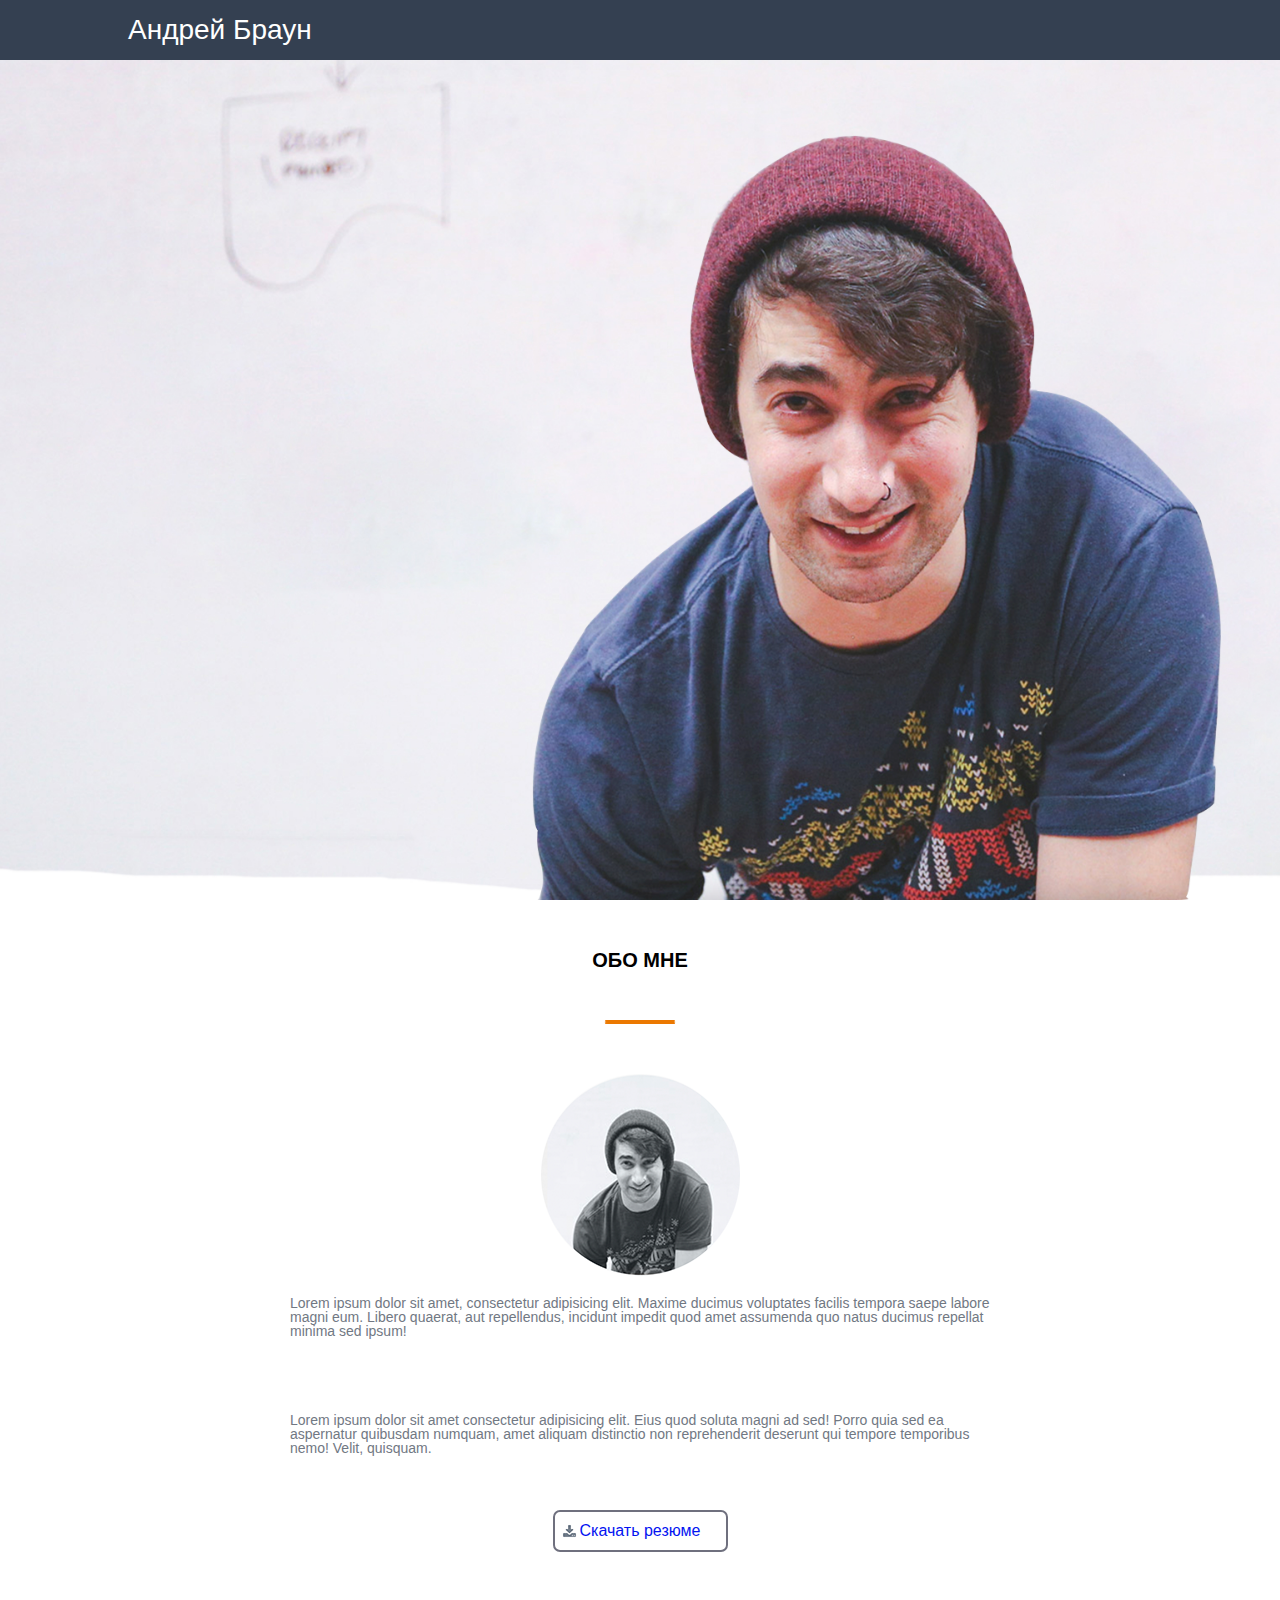
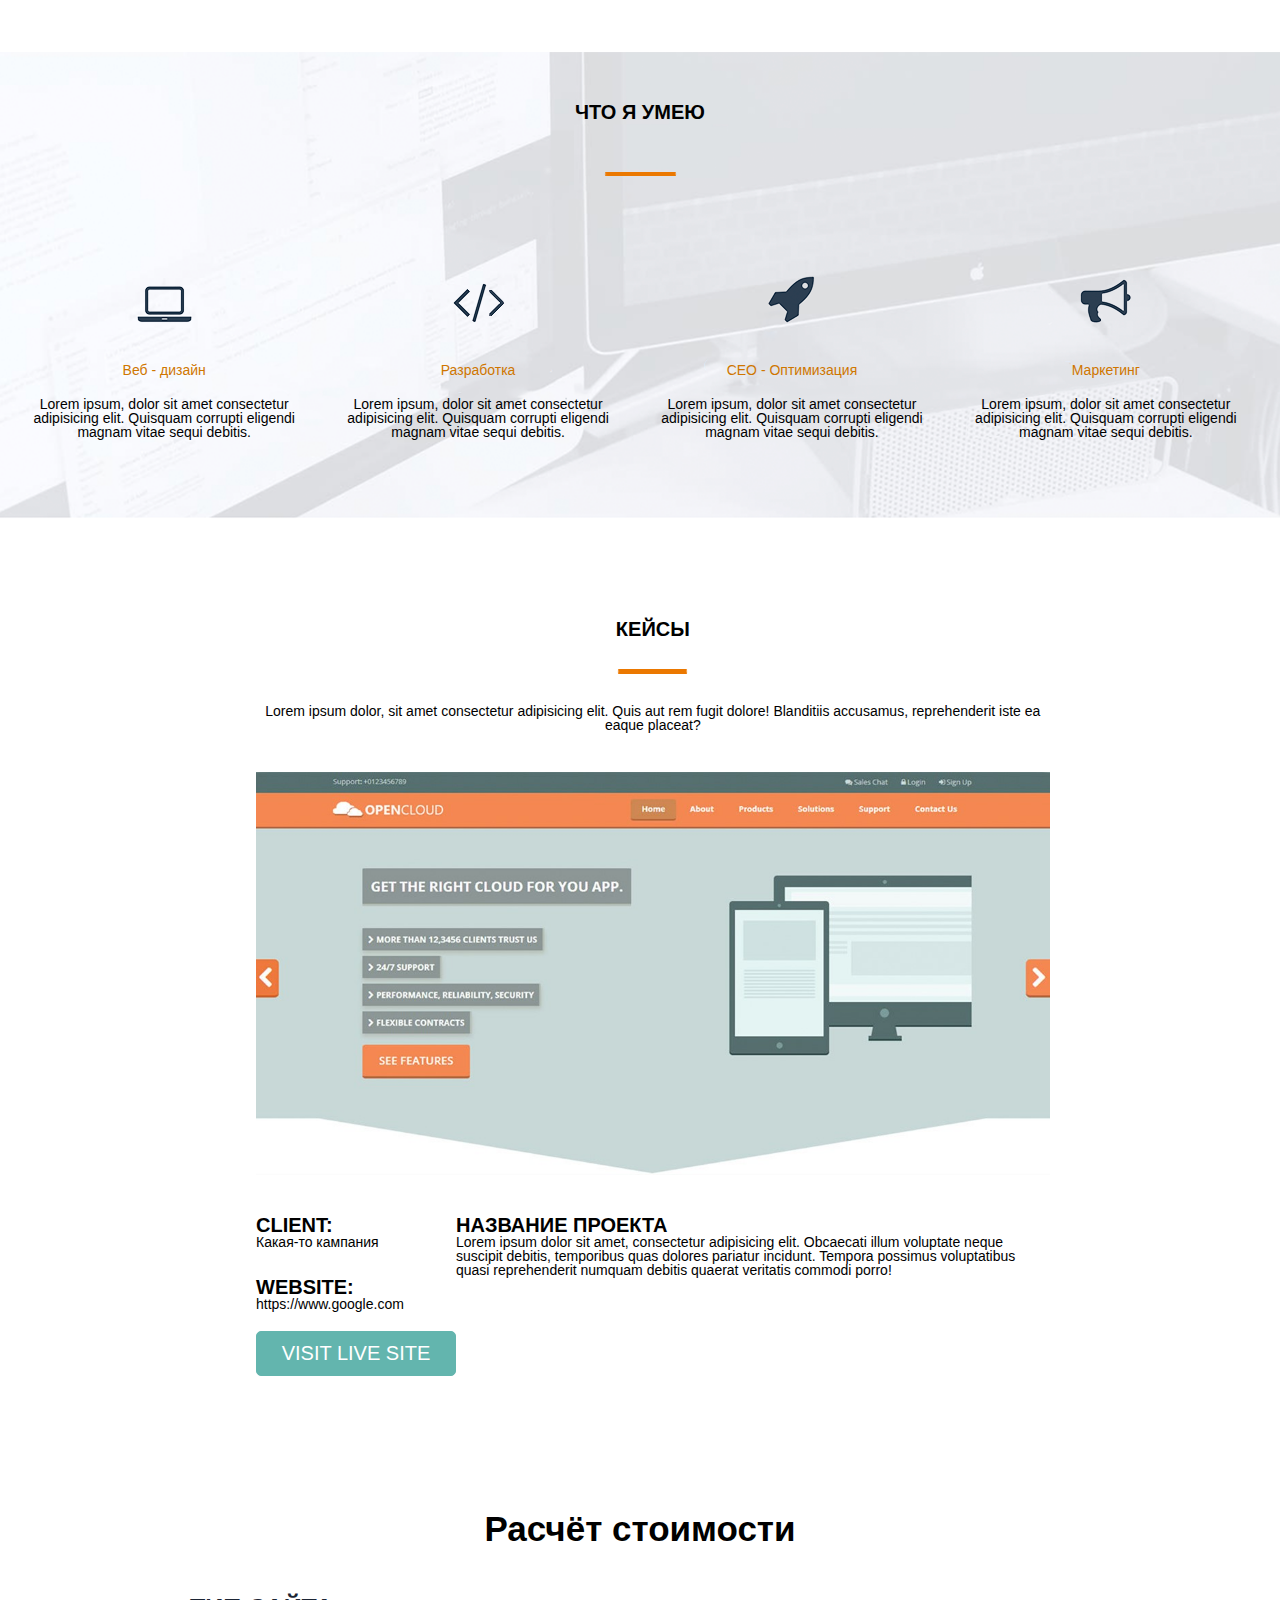
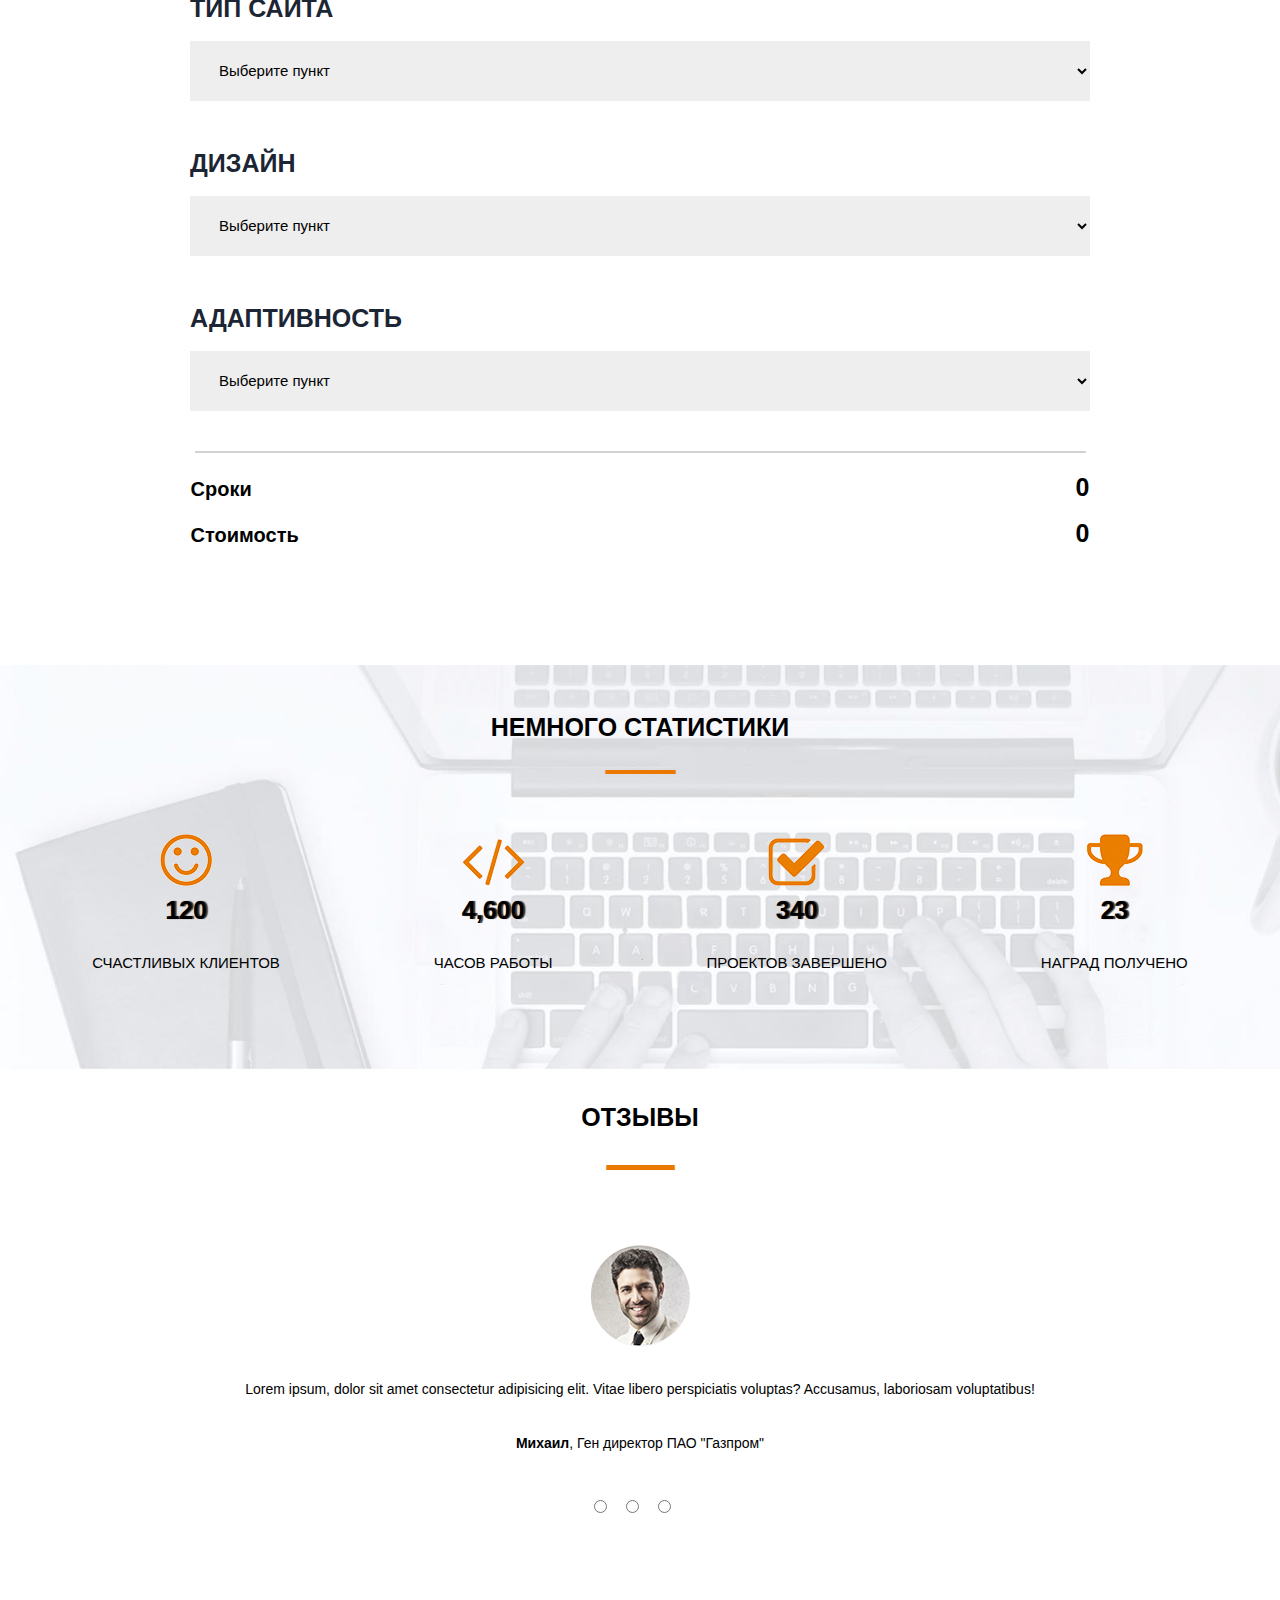
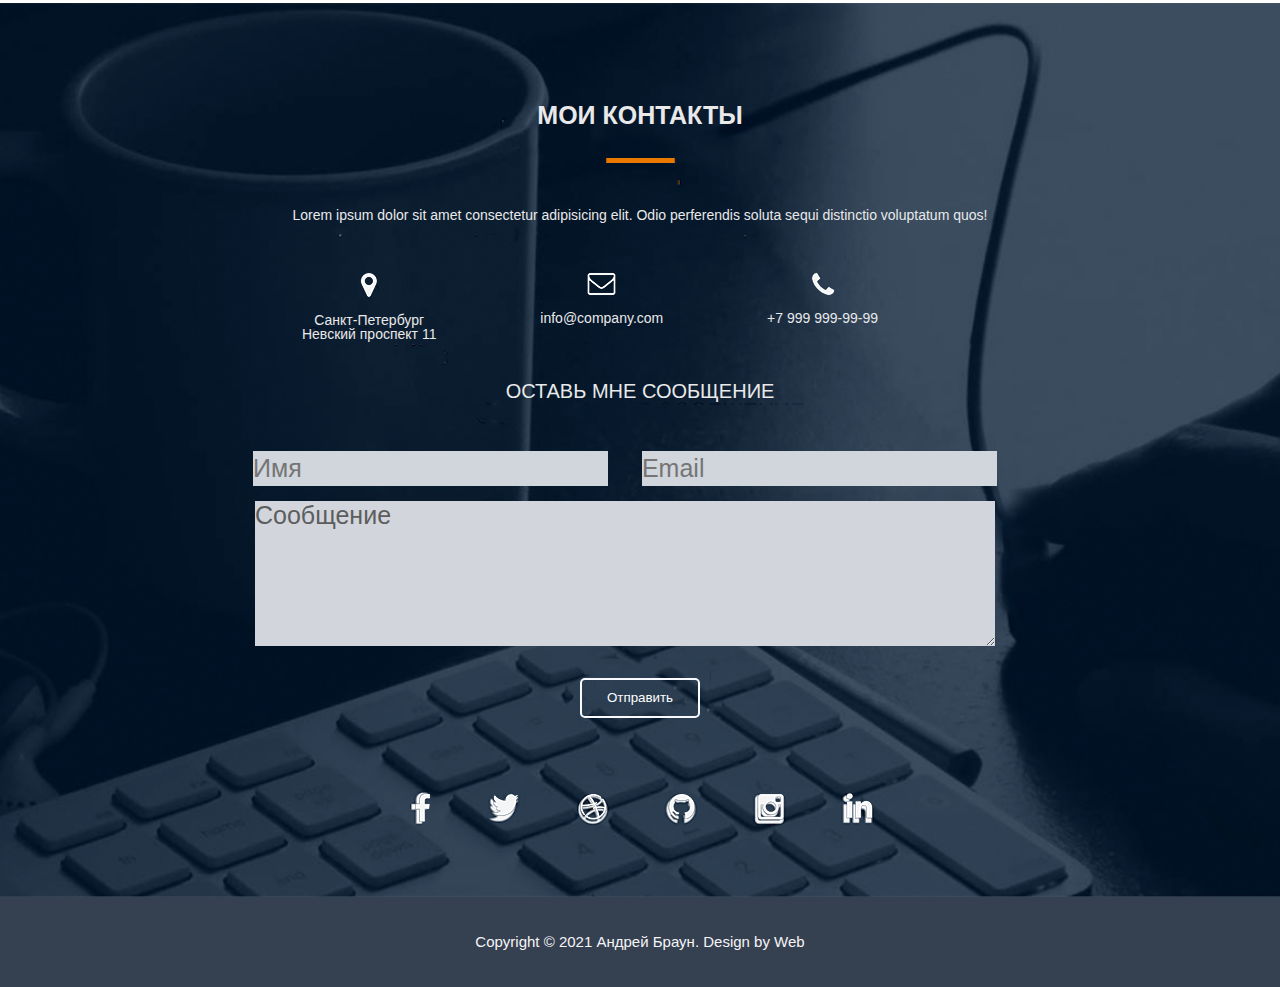
<file: src/index.html>
<!DOCTYPE html>
<html lang="en">

<head>
    <meta charset="UTF-8">
    <meta name="description" content="Первый сайт">
    <meta name="author" content="Данила">
    <meta name="robots" content="all">
    <meta name="viewport" content="width=1920, initial-scale=1">
    <meta name="viewport" content="height=1080, initial-scale=1">

    <meta property="og:title" content="Первый сайт">

    <link rel="stylesheet" href="css/reset.css">
    <link rel="stylesheet" href="css/style.css">
    <title>Данила Кулешов - веб разработчик</title>
    <link rel="icon" href="https://www.google.com/s2/favicons?domain=https://timeweb.com" type="image/x-icon">

</head>
<div class="preloader">
    <div class="loader"></div>
</div>
<body>
    


    <header>
        <nav>
            <div class="logo">Андрей Браун</div>

            <div class="menu">
                <ul>
                    <li><a href="#">Обо мне</a></li>
                    <li><a href="#">Услуги</a></li>
                    <li><a href="#">Кейс</a></li>
                    <li><a href="#">Прайс</a></li>
                    <li><a href="#">Отзывы</a></li>
                    <li><a href="#">Контакты</a></li>
                </ul>
            </div>
        </nav>
    </header>

    <main>
        <section class="main">
            <div class="title_container">
                <h1>привет <p> я андрей браун</h1>
                <h4>Фулл стак Веб - разработчик и Android - разработчик</h4>
                <input type="button" value="Обо мне">
                <input type="button" value="Мои работы">
            </div>
        </section>



        <div class="info">
            <div class="info_me_container">
                <h2>Обо мне</h2>
                <img class="info_me_image_line" src="../src/img/OboMneCherta.png" alt="Картинка не загрузилась">
                <p></p>
                <img class="info_me_image_photo" src="img/InfoForMe.png" alt="Картинка не загрузилась">
                <ul>
                    <li>Lorem ipsum dolor sit amet, consectetur adipisicing elit. Maxime ducimus voluptates facilis
                        tempora
                        saepe labore magni eum. Libero quaerat, aut repellendus, incidunt impedit quod amet assumenda
                        quo
                        natus ducimus repellat minima sed ipsum!</li>
                    <p>
                        <li>Lorem ipsum dolor sit amet consectetur adipisicing elit. Eius quod soluta magni ad sed!
                            Porro
                            quia
                            sed ea aspernatur quibusdam numquam, amet aliquam distinctio non reprehenderit deserunt qui
                            tempore
                            temporibus nemo! Velit, quisquam.</li>
                </ul>
                <input type="button" value="Скачать резюме">
            </div>
        </div>

        <div class="WhatICanDo">
            <div class="can_do_container">
                <h2>Что я умею</h2>
                <img class="image_line" src="img/WhatICanDoCherta.png" alt="Картинка не загрузилась">
                <ul>
                    <li>
                        <img src="img/Notebook.png" alt="Картинка не загрузилась">
                        <p> Веб - дизайн </p> Lorem ipsum, dolor sit amet consectetur adipisicing
                        elit. Quisquam corrupti eligendi magnam vitae sequi debitis.
                    </li>
                    <li>
                        <img src="img/Znak.png" alt="Картинка не загрузилась">
                        <p> Разработка </p> Lorem ipsum, dolor sit amet consectetur adipisicing
                        elit. Quisquam corrupti eligendi magnam vitae sequi debitis.
                    </li>
                    <li>
                        <img src="img/Rocket.png" alt="Картинка не загрузилась">
                        <p> CEO - Оптимизация </p> Lorem ipsum, dolor sit amet consectetur
                        adipisicing elit. Quisquam corrupti eligendi magnam vitae sequi debitis.
                    </li>
                    <li>
                        <img src="img/Gromophon.png" alt="Картинка не загрузилась">
                        <p> Маркетинг </p> Lorem ipsum, dolor sit amet consectetur adipisicing elit.
                        Quisquam corrupti eligendi magnam vitae sequi debitis.
                    </li>
                </ul>
            </div>
        </div>

        <div class="keys">
            <div class="keys_container">
                <h2 class="keys_h2_container">Кейсы</h2>
                <img class="keys_line" src="img/KeysLine.png" alt="Картинка не загрузилась">
                <h4>Lorem ipsum dolor, sit amet consectetur adipisicing elit. Quis aut rem fugit dolore! Blanditiis
                    accusamus, reprehenderit iste ea eaque placeat?</h4>
                <img class="keys_image" src="img/KeysImage.jpg" alt="Картинка">

                <div class="client">
                    <h2>Client:</h2>
                    <p>
                        Какая-то кампания
                    </p>
                </div>
                <div class="name_project">
                    <h2>Название проекта</h2>
                    <p>
                        Lorem ipsum dolor sit amet, consectetur adipisicing elit. Obcaecati illum voluptate neque
                        suscipit debitis, temporibus quas dolores pariatur incidunt. Tempora possimus voluptatibus quasi
                        reprehenderit numquam debitis quaerat veritatis commodi porro!
                    </p>
                </div>
                <div class="website">
                    <h2>Website:</h2>
                    <p>
                        <a href="https://www.google.com" target="blanc">https://www.google.com</a>
                    </p>
                </div>
                <input type="button" value="VISIT LIVE SITE">
            </div>
        </div>

        <div class="calculation">
            <div class="cost_container">
                <form action="#">
                    <h2> Расчёт стоимости</h2>
                    <h3>Тип сайта</h3>
                    <select name="typeSite" id="type">
                        <option value="Opt1">Выберите пункт</option>
                        <option value="Opt2">Выберите пункт</option>
                        <option value="Opt3">Выберите пункт</option>
                    </select>
                    <h3>Дизайн</h3>
                    <select name="Design" id="type">
                        <option value="Opt4">Выберите пункт</option>
                        <option value="Opt5">Выберите пункт</option>
                        <option value="Opt6">Выберите пункт</option>
                    </select>
                    <h3>Адаптивность</h3>
                    <select name="Adaptive" id="type">
                        <option value="Opt7"> Выберите пункт</option>
                        <option value="Opt8"> Выберите пункт</option>
                        <option value="Opt9"> Выберите пункт</option>
                    </select>
                    <img src="img/CalculatedLine.png" alt="">
                    <h4>Сроки</h4>
                    <input type="sumbit" value="0">
                    <br>
                    <h4>Стоимость</h4>
                    <input type="sumbit" value="0">
                </form>
            </div>
        </div>


        <div class="statictics_container">
            <h2>Немного статистики</h2>
            <img class="statistick_image" src="img/StatistickLine.png" alt="">
            <ul>
                <li>
                    <img src="../src/img/SmileImg.png" alt="">
                    <p>
                        <input type="text" value="120">
                    </p>
                    <p>
                        Счастливых клиентов
                    </p>
                </li>
                <li>
                    <img src="../src/img/SkobmaImg.png" alt="">
                    <p>
                        <input type="text" value="4,600">
                    </p>
                    <p>
                        Часов работы
                    </p>
                </li>
                <li>
                    <img src="../src/img/Galochkaimg.png" alt="">
                    <p>
                        <input type="text" value="340">
                    </p>
                    <p>
                        Проектов завершено
                    </p>
                </li>
                <li>
                    <img src="../src/img/KubokImg.png" alt="">
                    <p>
                        <input type="text" value="23">
                    </p>
                    <p>
                        Наград получено
                    </p>
                </li>
            </ul>
        </div>

        <div class="reviews">
            <div class="reviews_container">
                <h2>Отзывы</h2>
                <div class="reviews_img_line">
                    <img src="../src/img/RevievLine.png" alt="">
                </div>
                <div class="reviews_img_photo">
                    <img src="../src/img/reviewImg.png" alt="Картинка">
                </div>
                <h4>Lorem ipsum, dolor sit amet consectetur adipisicing elit. Vitae libero perspiciatis voluptas?
                    Accusamus,
                    laboriosam voluptatibus! <p> <b> Михаил</b>, Ген директор ПАО "Газпром"
                    <h4>
                        <input type="radio" name="Radio1">
                        <input type="radio" name="Radio1">
                        <input type="radio" name="Radio1">
            </div>
        </div>

        <div class="contacts">
            <div class="contacts_container">
                <h2>Мои контакты</h2>
                <div class="my_contact_img">
                    <img src="../src/img/MyContactImg.png" alt="">
                </div>
                <h4>Lorem ipsum dolor sit amet consectetur adipisicing elit. Odio perferendis soluta sequi distinctio
                    voluptatum quos!</h4>
                <li> <img src="../src/img/GeoImg.png" alt="Картинка">
                    <p> Санкт-Петербург
                    <p> Невский проспект 11
                </li>
                <li> <img src="../src/img/EmailImg.png" alt="Картинка">
                    <p> info@company.com
                </li>
                <li><img src="../src/img/PhoneImg.png" alt="Картинка">
                    <p> +7 999 999-99-99
                </li>
                <h3>Оставь мне сообщение</h3>
                <form action="#">
                    <input class="text_info" type="text" name="text_name" placeholder="Имя">
                    <input class="text_info" type="text" name="text_email" placeholder="Email">
                    <p>
                        <textarea name="text_area" title="sdfgd" id="1" cols="50" rows="5">Сообщение</textarea>
                    <p>
                        <input class="send_button" type="button" value="Отправить">
                </form>
                <a href="" target="blanc"> <img src="../src/img/fb.png" alt="Картинка"></a>
                <a href="" target="blanc"> <img src="../src/img/Tw.png" alt="Картинка"></a>
                <a href="" target="blanc"> <img src="../src/img/Ball.png" alt="Картинка"></a>
                <a href="" target="blanc"> <img src="../src/img/Git.png" alt="Картинка"></a>
                <a href="" target="blanc"> <img src="../src/img/Inst.png" alt="Картинка"></a>
                <a href="" target="blanc"> <img src="../src/img/In.png" alt="Картинка"></a>
            </div>
        </div>

        <div class="map">
            <div class="map_container">
                <script type="text/javascript" charset="utf-8" async
                    src="https://api-maps.yandex.ru/services/constructor/1.0/js/?um=constructor%3Afd0f53f8cc4d9a03158eeff32e6f6ad2ba274bd148c4e744c01724ef26502709&amp;width=100%&amp;height=400&amp;lang=ru_RU&amp;scroll=true"></script>
            </div>
        </div>

        <footer>
            <div class="low_logo">
                <div class="low_menu">
                    <h4>Copyright © 2021 Андрей Браун. Design by Web</h4>
                </div>
            </div>
        </footer>
    </main>
</body>

</html>
</file>
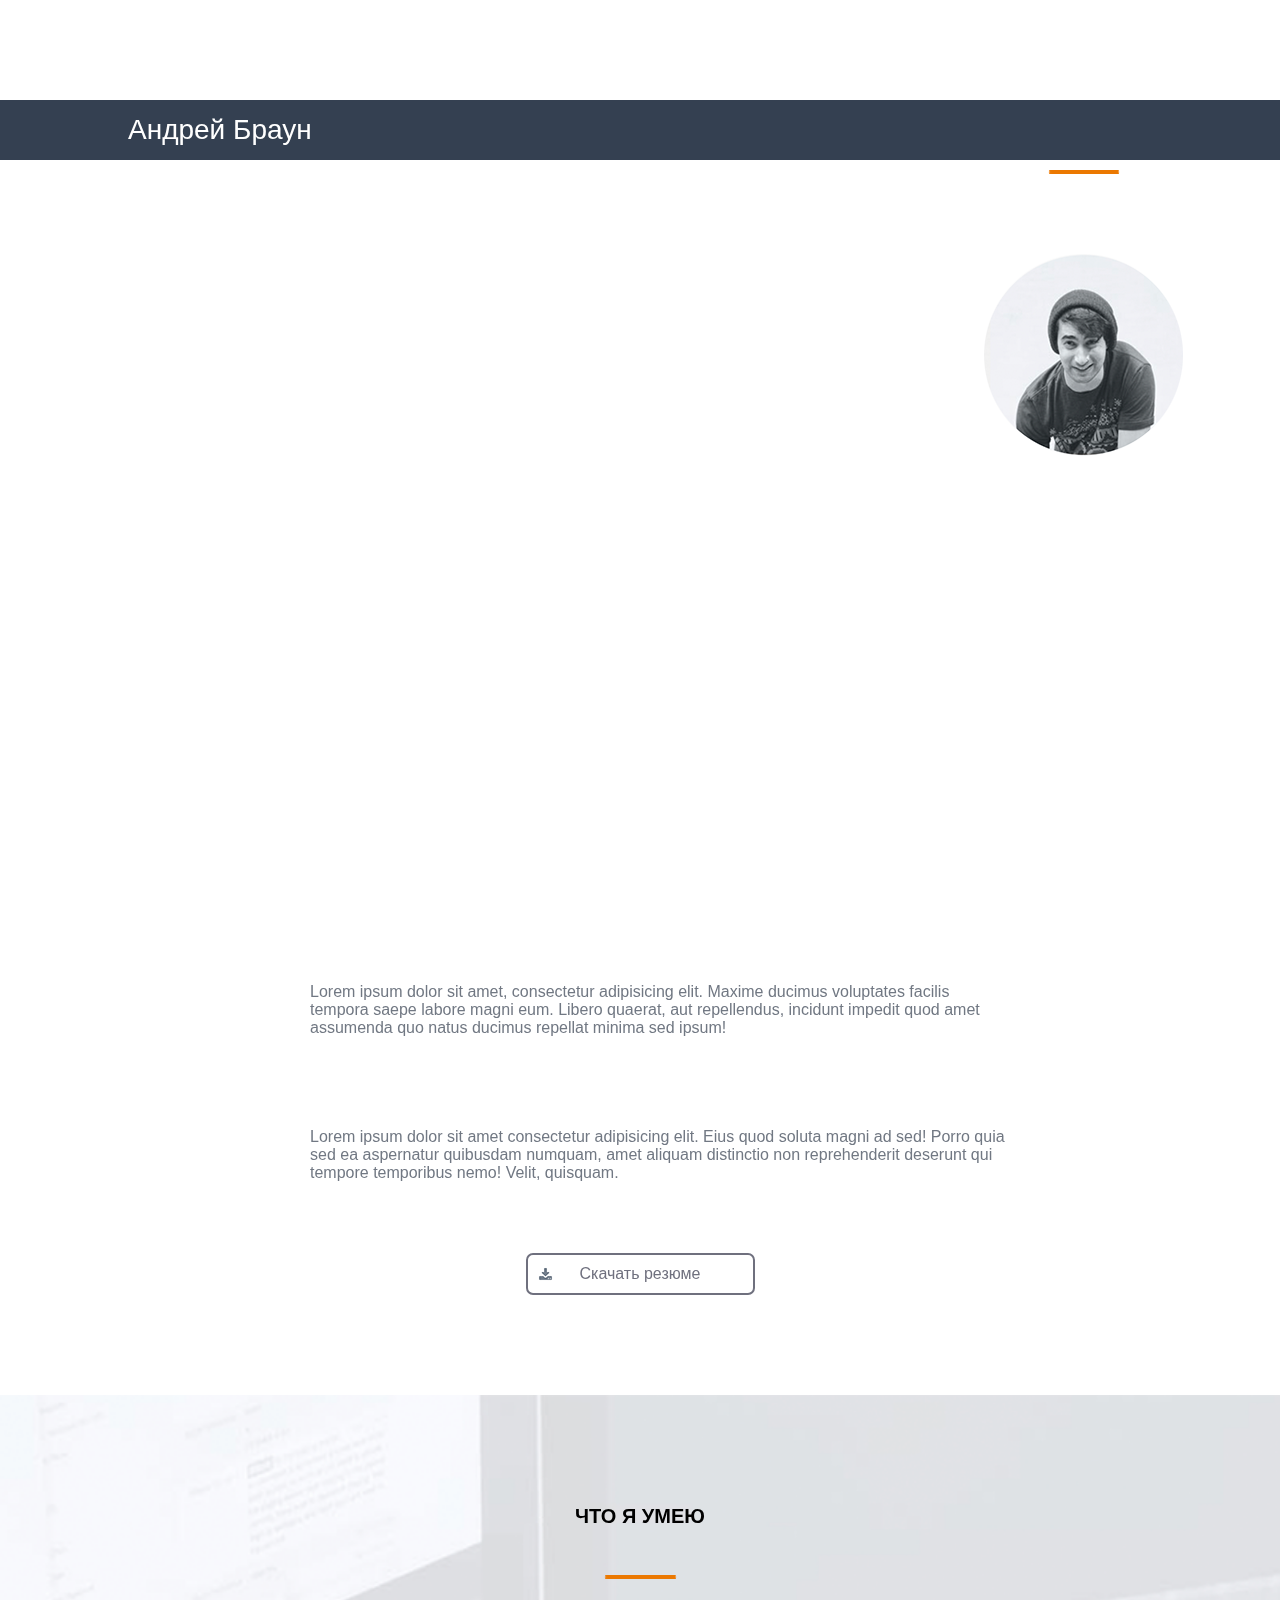
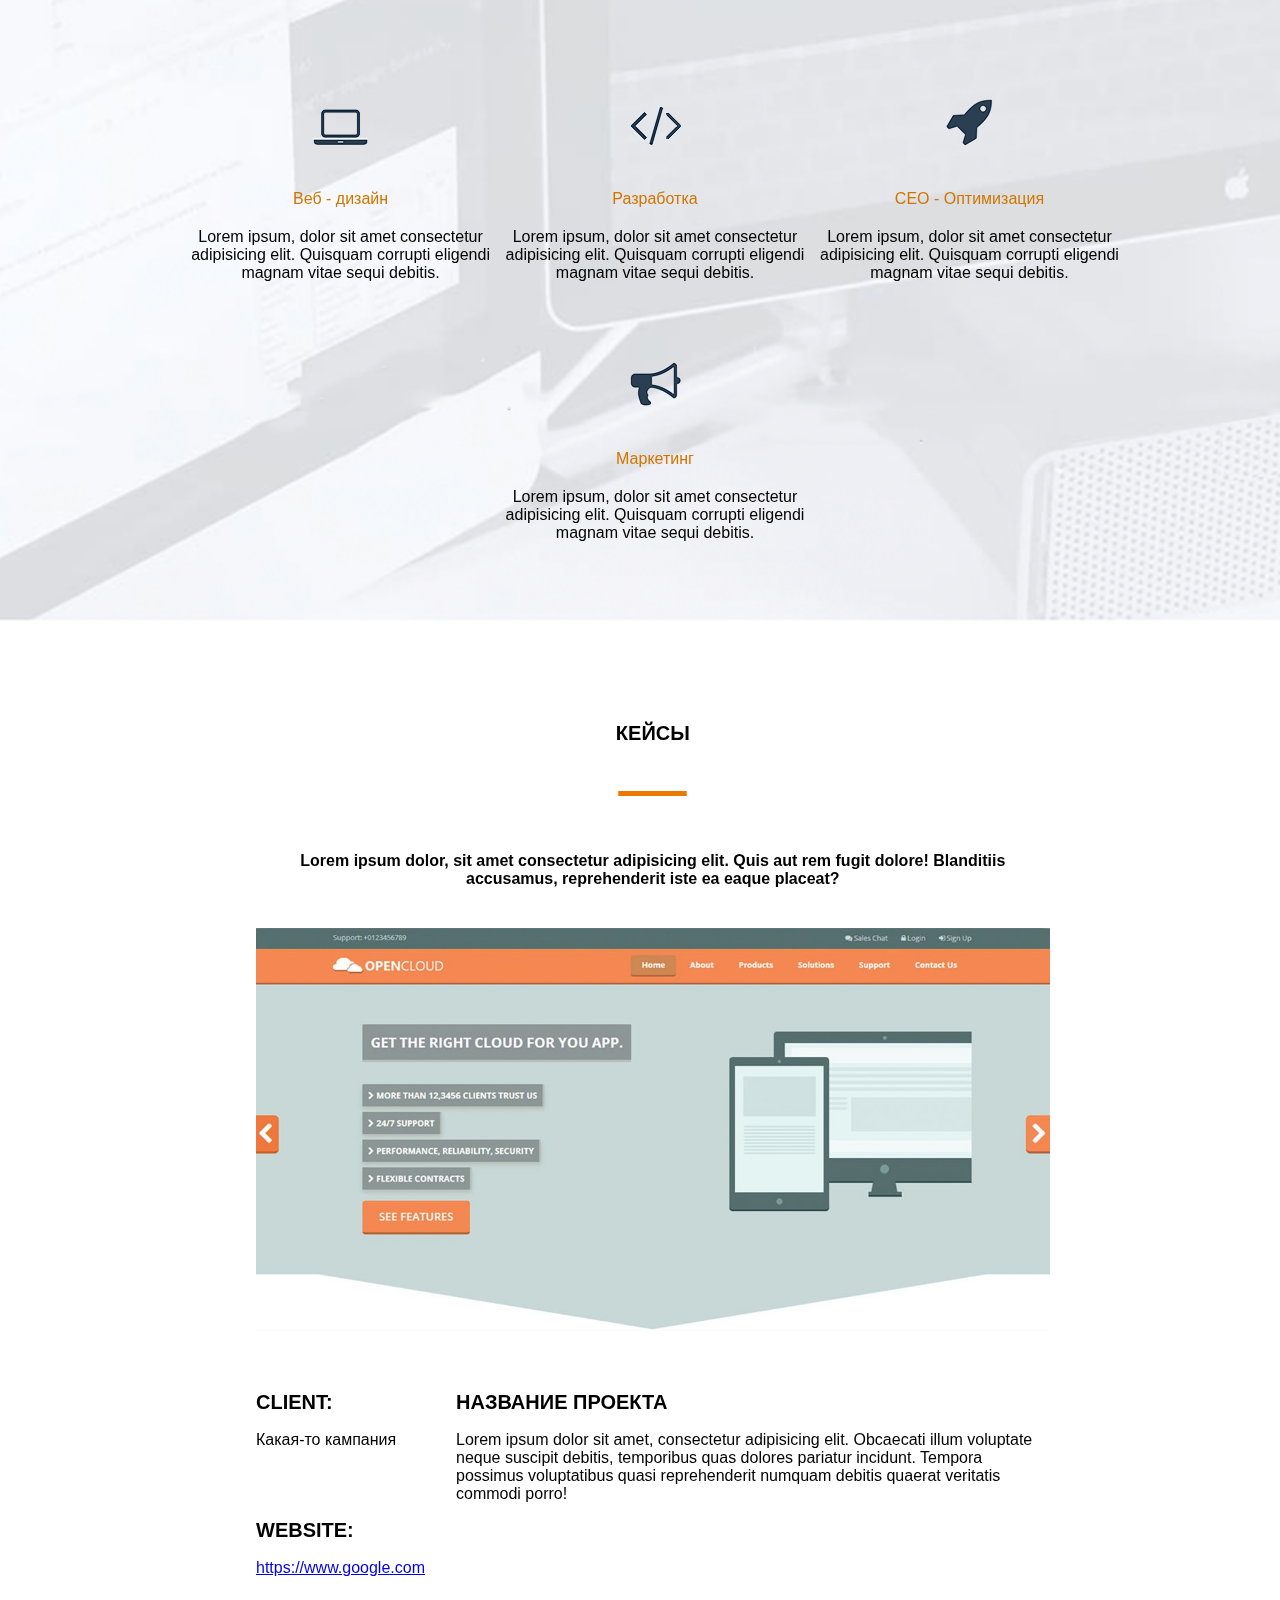
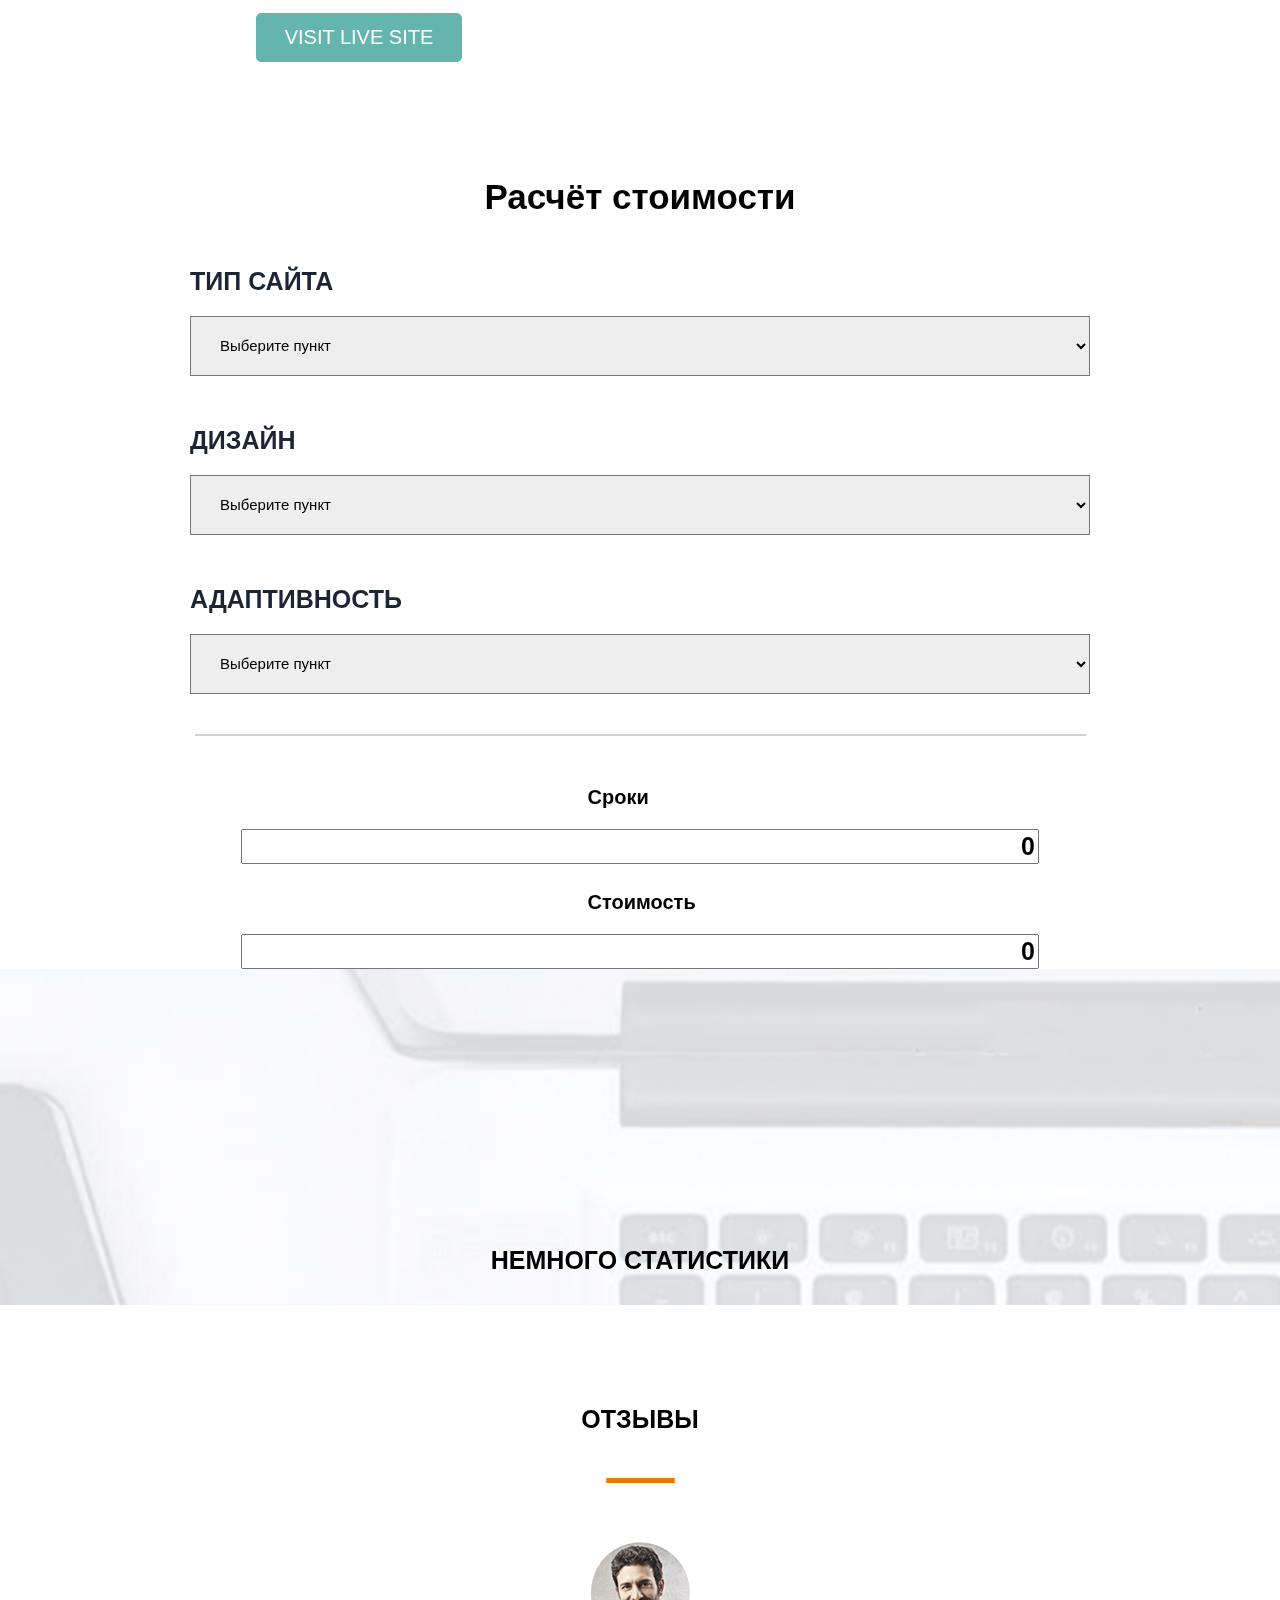
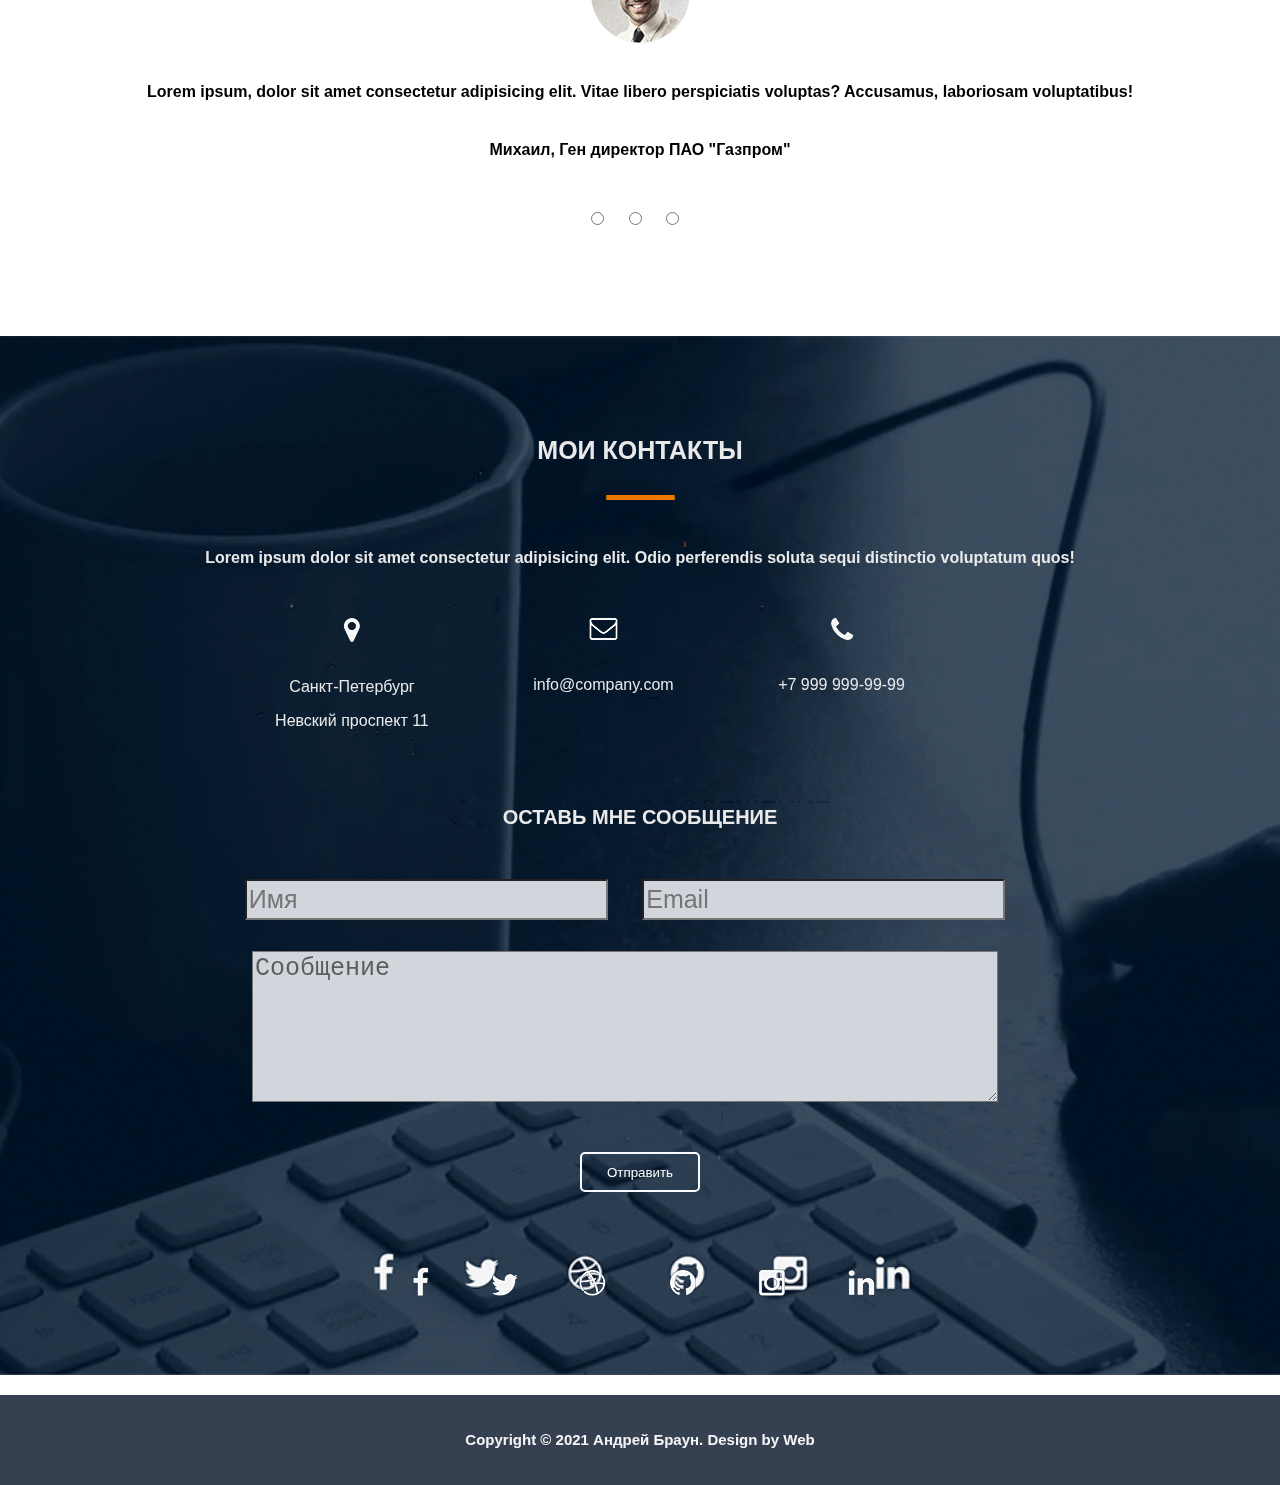
<file: MyFitstSite/src/index.html>
<!DOCTYPE html>
<html lang="en">

<head>
    <meta charset="UTF-8">
    <meta name="description" content="Первый сайт">
    <meta name="author" content="Данила">
    <meta name="robots" content="all">
    <meta name="viewport" content="width=1920, initial-scale=1">
    <meta name="viewport" content="height=1080, initial-scale=1">

    <meta property="og:title" content="Первый сайт">

    <link rel="stylesheet" href="css/style.css">
    <title>Данила Кулешов - веб разработчик</title>
    <link rel="icon" href="https://www.google.com/s2/favicons?domain=https://timeweb.com" type="image/x-icon">

</head>

<body>

    <header>
        <nav>
            <div class="logo">Андрей Браун</div>

            <div class="menu">
                <ul>
                    <li><a href="#">Обо мне</a></li>
                    <li><a href="#">Услуги</a></li>
                    <li><a href="#">Кейс</a></li>
                    <li><a href="#">Прайс</a></li>
                    <li><a href="#">Отзывы</a></li>
                    <li><a href="#">Контакты</a></li>
                </ul>
            </div>
        </nav>
    </header>

    <main>
        <section class="main">
            <div class="title_container">
                <h1>привет <p> я андрей браун</h1>
                <h4>Фулл стак Веб - разработчик и Android - разработчик</h4>
                <input type="button" value="Обо мне">
                <input type="button" value="Мои работы">
            </div>
        </section>



        <div class="info">
            <div class="info_me_container">
                <h2>Обо мне</h2>
                <img src="../src/img/OboMneCherta.png" alt="Картинка не загрузилась">
                <p></p>
                <img src="img/InfoForMe.png" alt="Картинка не загрузилась">
                <ul>
                    <li>Lorem ipsum dolor sit amet, consectetur adipisicing elit. Maxime ducimus voluptates facilis
                        tempora
                        saepe labore magni eum. Libero quaerat, aut repellendus, incidunt impedit quod amet assumenda
                        quo
                        natus ducimus repellat minima sed ipsum!</li>
                    <p>
                        <li>Lorem ipsum dolor sit amet consectetur adipisicing elit. Eius quod soluta magni ad sed!
                            Porro
                            quia
                            sed ea aspernatur quibusdam numquam, amet aliquam distinctio non reprehenderit deserunt qui
                            tempore
                            temporibus nemo! Velit, quisquam.</li>
                </ul>
                <input type="sumbit" value="Скачать резюме">
            </div>
        </div>

        <div class="WhatICanDo">
            <div class="can_do_container">
                <h2>Что я умею</h2>
                <img class="image_line" src="img/WhatICanDoCherta.png" alt="Картинка не загрузилась">
                <ul>
                    <li>
                        <img src="img/Notebook.png" alt="Картинка не загрузилась">
                        <p> Веб - дизайн </p> Lorem ipsum, dolor sit amet consectetur adipisicing
                        elit. Quisquam corrupti eligendi magnam vitae sequi debitis.
                    </li>
                    <li>
                        <img src="img/Znak.png" alt="Картинка не загрузилась">
                        <p> Разработка </p> Lorem ipsum, dolor sit amet consectetur adipisicing
                        elit. Quisquam corrupti eligendi magnam vitae sequi debitis.
                    </li>
                    <li>
                        <img src="img/Rocket.png" alt="Картинка не загрузилась">
                        <p> CEO - Оптимизация </p> Lorem ipsum, dolor sit amet consectetur
                        adipisicing elit. Quisquam corrupti eligendi magnam vitae sequi debitis.
                    </li>
                    <li>
                        <img src="img/Gromophon.png" alt="Картинка не загрузилась">
                        <p> Маркетинг </p> Lorem ipsum, dolor sit amet consectetur adipisicing elit.
                        Quisquam corrupti eligendi magnam vitae sequi debitis.
                    </li>
                </ul>
            </div>
        </div>

        <div class="keys">
            <div class="keys_container">
                <h2>Кейсы</h2>
                <img class="keys_line" src="img/KeysLine.png" alt="Картинка не загрузилась">
                <h4>Lorem ipsum dolor, sit amet consectetur adipisicing elit. Quis aut rem fugit dolore! Blanditiis
                    accusamus, reprehenderit iste ea eaque placeat?</h4>
                <img class="keys_image" src="img/KeysImage.jpg" alt="Картинка">

                <div class="client">
                    <h2>Client:</h2>
                    <p>
                        Какая-то кампания
                    </p>
                </div>
                <div class="name_project">
                    <h2>Название проекта</h2>
                    <p>
                        Lorem ipsum dolor sit amet, consectetur adipisicing elit. Obcaecati illum voluptate neque
                        suscipit debitis, temporibus quas dolores pariatur incidunt. Tempora possimus voluptatibus quasi
                        reprehenderit numquam debitis quaerat veritatis commodi porro!
                    </p>
                </div>
                <div class="website">
                    <h2>Website:</h2>
                    <p>
                        <a href="https://www.google.com" target="blanc">https://www.google.com</a>
                    </p>
                </div>
                <input type="sumbit" value="VISIT LIVE SITE">
            </div>
        </div>

        <div class="calculation">
            <div class="cost_container">
                <form action="#">
                    <h2> Расчёт стоимости</h2>
                    <h3>Тип сайта</h3>
                    <select name="typeSite" id="type">
                        <option value="Opt1">Выберите пункт</option>
                        <option value="Opt2">Выберите пункт</option>
                        <option value="Opt3">Выберите пункт</option>
                    </select>
                    <h3>Дизайн</h3>
                    <select name="Design" id="type">
                        <option value="Opt4">Выберите пункт</option>
                        <option value="Opt5">Выберите пункт</option>
                        <option value="Opt6">Выберите пункт</option>
                    </select>
                    <h3>Адаптивность</h3>
                    <select name="Adaptive" id="type">
                        <option value="Opt7"> Выберите пункт</option>
                        <option value="Opt8"> Выберите пункт</option>
                        <option value="Opt9"> Выберите пункт</option>
                    </select>
                    <img src="img/CalculatedLine.png" alt="">
                    <h4>Сроки</h4>
                    <input type="sumbit" value="0">
                    <br>
                    <h4>Стоимость</h4>
                    <input type="sumbit" value="0">
                </form>
            </div>
        </div>


        <div class="statictics_container">
            <h2>Немного статистики</h2>
            
        </div>

        <div class="reviews">
            <div class="reviews_container">
                <h2>Отзывы</h2>
                <div class="reviews_img_line">
                    <img src="../src/img/RevievLine.png" alt="">
                </div>
                <div class="reviews_img_photo">
                    <img src="../src/img/reviewImg.png" alt="Картинка">
                </div>
                <h4>Lorem ipsum, dolor sit amet consectetur adipisicing elit. Vitae libero perspiciatis voluptas?
                    Accusamus,
                    laboriosam voluptatibus! <p> <b> Михаил</b>, Ген директор ПАО "Газпром"
                    <h4>
                        <input type="radio" name="Radio1">
                        <input type="radio" name="Radio1">
                        <input type="radio" name="Radio1">
            </div>
        </div>

        <div class="contacts">
            <div class="contacts_container">
                <h2>Мои контакты</h2>
                <div class="my_contact_img">
                    <img src="../src/img/MyContactImg.png" alt="">
                </div>
                <h4>Lorem ipsum dolor sit amet consectetur adipisicing elit. Odio perferendis soluta sequi distinctio
                    voluptatum quos!</h4>
                <li> <img src="../src/img/GeoImg.png" alt="Картинка">
                    <p> Санкт-Петербург
                    <p> Невский проспект 11
                </li>
                <li> <img src="../src/img/EmailImg.png" alt="Картинка">
                    <p> info@company.com
                </li>
                <li><img src="../src/img/PhoneImg.png" alt="Картинка">
                    <p> +7 999 999-99-99
                </li>
                <h3>Оставь мне сообщение</h3>
                <form action="#">
                    <input class="text_info" type="text" name="text_name" placeholder="Имя">
                    <input class="text_info" type="text" name="text_email" placeholder="Email">
                    <p>
                        <textarea name="text_area" title="sdfgd" id="1" cols="50" rows="5">Сообщение</textarea>
                    <p>
                        <input class="send_button" type="button" value="Отправить">
                </form>
                <a href="" target="blanc"> <img src="../src/img/fb.png" alt="Картинка"></a>
                <a href="" target="blanc"> <img src="../src/img/Tw.png" alt="Картинка"></a>
                <a href="" target="blanc"> <img src="../src/img/Ball.png" alt="Картинка"></a>
                <a href="" target="blanc"> <img src="../src/img/Git.png" alt="Картинка"></a>
                <a href="" target="blanc"> <img src="../src/img/Inst.png" alt="Картинка"></a>
                <a href="" target="blanc"> <img src="../src/img/In.png" alt="Картинка"></a>
            </div>
        </div>

        <div class="map">
            <div class="map_container">
                <script type="text/javascript" charset="utf-8" async
                    src="https://api-maps.yandex.ru/services/constructor/1.0/js/?um=constructor%3Afd0f53f8cc4d9a03158eeff32e6f6ad2ba274bd148c4e744c01724ef26502709&amp;width=100%&amp;height=400&amp;lang=ru_RU&amp;scroll=true"></script>
            </div>
        </div>

        <footer>
            <div class="low_logo">
                <div class="low_menu">
                    <h4>Copyright © 2021 Андрей Браун. Design by Web</h4>
                </div>
            </div>
        </footer>
    </main>
</body>

</html>
</file>
<file: src/css/style.css>
.loader{
    width: 100px;
    height: 100px;
    border: 10px  solid rgb(1, 1, 87);
    border-radius: 50%;
    border-left-color: blue;
    animation: rot 1s linear infinite;
    position: absolute;
    left: 50%;
    top: 45%;
    
}

.preloader{
    position: fixed;
    left: 0;
    top: 0;
    width: 100%;
    height: 100%;

    background-color: black;
    animation-name: hidenPreloader;
    animation-duration: 3s;
    opacity: 0%;
}

@keyframes hidenPreloader{
    0%{
        opacity: 100%;
    }
    100%{
        opacity: 0%;
    }
}





@keyframes titleMove{
    0%{
        opacity: 0;
        margin-left: -700px;
    }
    100%{
        opacity: 1;
        margin-left: 404px;
    }
}

@keyframes logoViev{
    0%{
        opacity: 0%;
    }
    100%{
        opacity: 100%;
    }
}

@keyframes topshift{
    0%{
        opacity: 0%;
        margin-top: -80px;
    }
    100%{
        opacity: 100%;
        margin-top: 0px;
    }
}

@keyframes textMove{
    0%{
        margin-left: -200px;
    }
    100%{
        margin-left: 200px;
    }
}

@keyframes rot{
    0%{
        transform: rotate(0deg);
    }
    100%{
        transform: rotate(360deg);
    }
}

@keyframes rgbcolor{
    0%{
        background-color: rgb(255, 196, 0);
    }
    50%{
        background-color: rgb(129, 0, 146);
    }
    100%{
        background-color: rgb(255, 196, 0);
    }
}


body{
    font-family: Arial, Helvetica, sans-serif;
    margin: 0;
    padding: 0;
    /*
    perspective: 1px; 
    transform-style: preserve-3d;
    overflow-y: scroll;
    overflow-x: hidden;
    */
}
header{
    width: 100%;
    height: 60px;
    background: #344051;

    position: fixed;
}

nav{
    width: 1024px;
    margin: 0 auto;
    display: flex;
    justify-content: space-between;
}

.logo{
    color: #fff;
    font-size: 28px;
    line-height: 60px;
    float: left;
    animation: logoViev 2s ease;
    -o-animation: logoViev 2s ease;
    -moz-animation: logoViev 2s ease;

}



main{
    width: 100%;
    height: 100%;
}


.menu li a:visited{
    color: white;
}

.menu li a{
    transition: all 0.3s;
    transform: scale(1);
    display: inline-block;
}



.menu li a:hover{
    color: #e88604;
    
}

.menu li a:active{
    transform: scale(1.1);
}

.menu li{
    float: left;
    line-height: 60px;
    color: #fff;
    margin-right: 40px;
    font-size: 16px;
    text-transform: uppercase;
    animation: topshift 0.4s ease forwards;
    -o-animation: topshift 0.4s ease forwards;
    -webkit-animation: topshift 0.4s ease forwards;
    opacity: 0;
}

.menu li:nth-child(2){
    animation-delay: 0.4s;
}
.menu li:nth-child(3){
    animation-delay: 0.8s;
}
.menu li:nth-child(4){
    animation-delay: 1.2s;
}
.menu li:nth-child(5){
    animation-delay: 1.6s;
}
.menu li:nth-child(6){
    animation-delay: 2s;
}



.main{
    width: 100%;
    height: 100%;
    background: url("../img/boy.png") 90% 100%/auto 85% no-repeat , url("../img/bg.jpg") center/cover no-repeat;
}


.title_container{
    float: left;
    margin: 430px 0px 0px 404px;
    color: #2c384a;
    text-align: center;
    opacity: 0;
    animation: titleMove 1s ease forwards;
    -o-animation: titleMove 1s ease forwards;
    -webkit-animation: titleMove 1s ease forwards;
    animation-delay: 2.4s;
    -o-animation-delay: 2.4s;
    -webkit-animation-delay: 2.4s;

}



.title_container h1{
    color: #2c384a;
    font-size: 60px;
    text-transform: capitalize;
    font-weight: bold;
}

.title_container h4{
    margin-top: 40px;
    color: #aaafb7;
    font-size: 15px;
}

.title_container input{
    height: 40px;
    width: 105px;
    text-align: center;
    border: 2px solid #6d7682;
    background: none;
    border-radius: 5px;
    color: #6d7682;
    font-size: 13px;
    margin: 58px 14px 0px 14px;
    transition: all 0.7s;
    transform: scale(1);
} 

.title_container input:hover{
    background-color: #344051;
    color: white;
}

.title_container input:active{
    transform: scale(1.1);
}

.info{
    text-align: center;
}

.info h2 , .info_me_image_line{
    margin-top: 50px;
    font-size: 20px;
    font-weight: bold;
    text-transform: uppercase;

    animation-name: textMove;
    animation-duration: 2s;
    animation-iteration-count: infinite;
    animation-direction: alternate;
    animation-timing-function: linear;
}



.info_me_image_photo {
    margin-top: 50px;

    animation-name: rot;
    animation-duration: 5s;
    animation-timing-function: linear;
    animation-iteration-count: infinite;
    animation-direction: alternate;
}

.info_me_container li{
    display: inline-block;
    text-align: left;
    width: 700px;
    margin-bottom: 35px;
    padding: 20px 0px;
    color: #717883;
}

.info input{
    border: 2px solid #6f707e;
    font-size: 16px;
    width: 175px;
    color: #0313f1;
    font-size: 16px;
    border-radius: 7px;
    padding: 10px 25px;
    text-align: center;
    background: url(../img/Download.png) no-repeat 5%;
    animation-name: rot, rgbcolor;
    animation-duration: 5s;
    animation-timing-function: linear;
    animation-iteration-count: infinite;
}


.info_me_container input:active{
    animation-name: rot;
    animation-duration: 5s;
    background-color: green;
}




.WhatICanDo{
    height: calc(100%-100px);
    margin-top: 100px;
    text-align: center;
    background: url(../img/BgWhatICan.png)center/cover no-repeat;
}

.can_do_container h2 , .image_line{
    padding-top: 50px;
    font-size: 20px;
    font-weight: bold;
    text-transform: uppercase;

    animation-name: textMove;
    animation-duration: 2s;
    animation-iteration-count: infinite;
    animation-timing-function: linear;
    animation-direction: alternate;
}


.image_line{
    margin-bottom: 100px;
}

.can_do_container p{
    color: #cf7600;
    margin-top: 40px;
    margin-bottom: 20px;
}

.can_do_container li{
    display: inline-block;
    margin-bottom: 80px;
    width: 300px;
    margin-right: 10px;
}

.keys{
    text-align: center;
    margin-top: 100px;
    margin-left: 20%;
    margin-right: 18%;
}

.keys_h2_container , .keys_line{
    font-size: 20px;
    text-transform: uppercase;
    font-weight: bold;

    animation-name: textMove;
    animation-duration: 2s;
    animation-iteration-count: infinite;
    animation-timing-function: linear;
    animation-direction: alternate;
}

.keys_container h2{
        font-size: 20px;
        text-transform: uppercase;
        font-weight: bold;
}

.keys_line {
    margin: 30px 0px;
}

.keys_container h4{
    margin-bottom: 40px;
}

.keys_image {
    margin-bottom: 40px;
    width: 100%;
}

.client{
    float: left;
    text-align: left;
}

.name_project {
    text-align: left;
    margin-left: 200px;
}

.website{
    text-align: left;
}

.keys_container input{
    float: left;
    margin-top: 20px;
    color: white;
    border: 1px solid #63b5ae;
    background-color: #63b5ae;
    border-radius: 5px;
    text-align: center;
    font-size: 20px;
    width: 200px;
    height: 45px;
}

.keys_container input:active{
    transform: scale(1.2);
    transition: 1s;
}

.keys_container input:hover{
    color: blue;
    background-color: brown;
    transition: 0.5s;
}

.calculation{
    width: 900px;
    margin-top: 200px;
    margin-left: calc(50% - 450px);
    margin-right: calc(50% - 450px);
    text-align: center;
}

.cost_container h2{
    font-size: 35px;
    font-weight: bold;
    
}

.cost_container h3{
    font-size: 25px;
    margin-bottom: 20px;
    margin-top: 50px;
    text-transform: uppercase;
    font-weight:600;
    color: #1c2534;
    text-align: left;
}

.cost_container select{
    width: 100%;
    font-size: 15px;
    padding-left: 25px;
    background-color: #eeeeee;
    height: 60px;
}

.cost_container select:active{
    transform: scale(1.1);
    transition: 0.3s;
}

.cost_container img{
    margin-top: 40px;
    margin-bottom: 20px;
}

.cost_container h4{
    margin-bottom: 20px;
    display: inline-block;
    text-align: left;
    font-weight: bold;
    font-size: 20px;
    width: 105px;
}

.cost_container input{
    width: 790px;  
    text-align: right;
    font-size: 25px;
    font-weight: bold;
}

.statictics_container{
    padding-top: 50px;
    text-align: center;
    background-image: url(../img/BgStatistick.png);
    background-repeat: no-repeat;
    background-size: cover;
    margin-top: 100px;
}

.statistics{
    text-align: center;
}

.statictics_container h2 , .statistick_image{
    text-transform: uppercase;
    box-sizing: border-box;
    font-size: 25px;
    font-weight: bold;
    margin-bottom: 30px;

    animation-name: textMove;
    animation-duration: 2s;
    animation-timing-function: linear;
    animation-iteration-count: infinite;
    animation-direction: alternate;
}

.statictics_container li{
    display: inline-block;
    margin-top: 50px;
    margin-left: 75px;
    margin-right: 75px;
    margin-bottom: 100px;
    text-align: center;
    font-size: 15px;
    text-transform: uppercase;
}



.statictics_container img{
    margin-bottom: 10px;
}


.reviews{
    text-align: center;
}

.reviews_container h2 , .reviews_img_line{
    margin-top: 35px;
    margin-bottom: 35px;
    text-transform: uppercase;
    font-weight: bold;
    font-size: 25px;

    animation-name: textMove;
    animation-duration: 2s;
    animation-iteration-count: infinite;
    animation-direction: alternate;
    animation-timing-function: linear;
}


.reviews_img_photo{
    margin-top: 55px;
    margin-bottom: 35px;

    animation-name: rot;
    animation-duration: 5s;
    animation-timing-function: linear;
    animation-iteration-count: infinite;
}

.reviews_container h4 p{
    margin-top: 40px;
    margin-bottom: 50px;
}

.reviews_container input{
    margin-right: 15px;
    background-color:  red;
    color: #c96500;
    margin-bottom: 90px;
}



.contacts{
    background: url(../img/ReviewsFon1.png)center/cover no-repeat;
    text-align: center;
    color: #e9e9ea;
}

.contacts_container h2{
    padding-top: 100px;
    margin-bottom: 30px;
    text-transform: uppercase;
    font-weight: bold;
    font-size: 25px;

    animation-name: textMove;
    animation-duration: 2s;
    animation-direction: alternate;
    animation-timing-function: linear;
    animation-iteration-count: infinite;
}

.my_contact_img{
    margin-bottom: 30px;

    animation-name: textMove;
    animation-duration: 2s;
    animation-direction: alternate;
    animation-timing-function: linear;
    animation-iteration-count: infinite;
}

.contacts_container h4{
    margin-bottom: 50px;
}

.contacts_container li{
    display: inline-block;
    margin-right: 100px;
    margin-bottom: 40px;
    vertical-align: top;
}   

.statictics_container p input{
    font-size: 25px;
    text-align: center;
    font-weight: bold;
    width: 100px;
    background-color: transparent;
    margin-bottom: 30px;
    text-shadow: 2px 0px 1px #333;
}



.contacts_container img{
    margin-bottom: 15px;
}

.contacts_container h3{
    font-size: 20px;
    margin-bottom: 50px;
    text-transform: uppercase;
}



.text_info {
    background-color: #d1d5dc;
    width: 355px;
    font-size: 25px;
    height: 35px;
    margin-right: 30px;
    margin-bottom: 15px;

    
}

.text_info:active{
    border: 1px solid black;
}

.send_button{
    background-color: transparent;
    color: #ffffff;
    border: 2px solid #f9faff;
    width: 120px;
    height: 40px;
    border-radius: 5px;
}

.send_button:active{
    
    transform: scale(1.1);
    transition: 0.3s;
}

.send_button:hover{
    background-color: white;
    color: blue;
    border: 2px solid blue;
}


.contacts_container textarea{
    width: 740px;
    margin-right: 30px;
    font-size: 25px;
    color: #5d5d5e;
    background-color: #d2d6dc;
    margin-bottom: 30px;

}

.contacts_container textarea:active{
    border: 1px solid black;
}




.contacts_container form{
    margin-bottom: 75px;
}


.contacts_container a{
    display: inline-block;
    margin-right: 25px;
    margin-left: 33px;
    margin-bottom: 60px;
}

.contacts_container a:active{
    transition: 0.2s;
    transform: scale(1.3);
}


.low_logo{
    background-color: #354051;
    height: 90px;
    text-align: center;
}

.low_menu h4{
    font-size: 15px;
    color: #f5f5f6;
    line-height: 90px;

    animation-name: lowMenuMove;
    animation-duration: 5s;
    animation-iteration-count: infinite;
    animation-direction: alternate;
    animation-timing-function: linear;
}

@keyframes lowMenuMove{
    0%{
        margin-left: -1500px;
    }
    100%{
        margin-left: 80%;
    }
}
</file>
<file: MyFitstSite/src/css/style.css>
body{
    font-family: Arial, Helvetica, sans-serif;
    margin: 0;
    padding: 0;
    perspective: 1px; 
    transform-style: preserve-3d;
    overflow-y: scroll;
    overflow-x: hidden;
}

header{
    width: 100%;
    height: 60px;
    background: #344051;
    position: fixed;
}

nav{
    width: 1024px;
    margin: 0 auto;
    display: flex;
    justify-content: space-between;
}

.logo{
    color: #fff;
    font-size: 28px;
    line-height: 60px;
    /*padding-left: 388px;*/
    float: left;
    animation: logoViev 2s ease;
    -o-animation: logoViev 2s ease;
    -moz-animation: logoViev 2s ease;

}

@keyframes logoViev{
    0%{
        opacity: 0%;
    }
    100%{
        opacity: 100%;
    }
}

main{
    width: 100%;
    height: 100%;
}

.menu{
    /*float: left;
    padding-left: 432px;*/
}

.menu li a:visited{
    color: white;
}

.menu li a{
    transition: all 0.3s;
    transform: scale(1);
    display: inline-block;
}



.menu li a:hover{
    color: #e88604;
    
}

.menu li a:active{
    transform: scale(1.1);
}

.menu li{
    float: left;
    line-height: 60px;
    color: #fff;
    margin-right: 40px;
    font-size: 16px;
    text-transform: uppercase;
    animation: topshift 0.4s ease forwards;
    -o-animation: topshift 0.4s ease forwards;
    -webkit-animation: topshift 0.4s ease forwards;
    opacity: 0;
}

.menu li:nth-child(2){
    animation-delay: 0.4s;
}
.menu li:nth-child(3){
    animation-delay: 0.8s;
}
.menu li:nth-child(4){
    animation-delay: 1.2s;
}
.menu li:nth-child(5){
    animation-delay: 1.6s;
}
.menu li:nth-child(6){
    animation-delay: 2s;
}

@keyframes topshift{
    0%{
        opacity: 0%;
        margin-top: -80px;
    }
    100%{
        opacity: 100%;
        margin-top: 0px;
    }
}

.main{
    width: 100%;
    height: 100%;
    background: url("../img/boy.png") 90% 100%/auto 85% no-repeat , url("../img/bg.jpg") center/cover no-repeat;
}


.title_container{
    float: left;
    margin: 430px 0px 0px 404px;
    color: #2c384a;
    text-align: center;
    opacity: 0;
    animation: titleMove 1s ease forwards;
    -o-animation: titleMove 1s ease forwards;
    -webkit-animation: titleMove 1s ease forwards;
    animation-delay: 2.4s;
    -o-animation-delay: 2.4s;
    -webkit-animation-delay: 2.4s;
}

@keyframes titleMove{
    0%{
        opacity: 0;
        margin-left: -700px;
    }
    100%{
        opacity: 1;
        margin-left: 404px;
    }
}

.title_container h1{
    color: #2c384a;
    font-size: 60px;
    text-transform: capitalize;
    font-weight: bold;
}

.title_container h4{
    margin-top: 40px;
    color: #aaafb7;
    font-size: 15px;
}

.title_container input{
    height: 40px;
    width: 105px;
    text-align: center;
    border: 2px solid #6d7682;
    background: none;
    border-radius: 5px;
    color: #6d7682;
    font-size: 13px;
    margin: 58px 14px 0px 14px;
    transition: all 0.7s;
    transform: scale(1);
} 

.title_container input:hover{
    background-color: #344051;
    color: white;
}

.title_container input:active{
    transform: scale(1.1);
}

.info{
    text-align: center;
}

.info h2{
    margin-top: 100px;
    font-size: 20px;
    font-weight: bold;
    text-transform: uppercase;
}

.info_me_container img{
    margin-top: 30px;
    margin-bottom: 30px;
}

.info_me_container li{
    display: inline-block;
    text-align: left;
    width: 700px;
    margin-bottom: 35px;
    padding: 20px 0px;
    color: #717883;
}

.info input{
    border: 2px solid #6f707e;
    font-size: 16px;
    width: 175px;
    color: #6f707e;
    font-size: 16px;
    border-radius: 7px;
    padding: 10px 25px;
    text-align: center;
    background: url(../img/Download.png) no-repeat 5%;
}

.WhatICanDo{
    height: calc(100%-100px);
    margin-top: 100px;
    text-align: center;
    background: url(../img/BgWhatICan.png)center/cover no-repeat;
}

.can_do_container h2{
    padding-top: 110px;
    font-size: 20px;
    padding-bottom: 30px;
    font-weight: bold;
    text-transform: uppercase;
}

.image_line{
    margin-bottom: 100px;
}

.can_do_container p{
    color: #cf7600;
    margin-top: 40px;
    margin-bottom: 20px;
}

.can_do_container li{
    display: inline-block;
    margin-bottom: 80px;
    width: 300px;
    margin-right: 10px;
}

.keys{
    text-align: center;
    margin-top: 100px;
    margin-left: 20%;
    margin-right: 18%;
}

.keys_container h2{
    font-size: 20px;
    text-transform: uppercase;
    font-weight: bold;
}

.keys_line {
    margin: 30px 0px;
}

.keys_container h4{
    margin-bottom: 40px;
}

.keys_image {
    margin-bottom: 40px;
    width: 100%;
}

.client{
    float: left;
    text-align: left;
}

.name_project {
    text-align: left;
    margin-left: 200px;
}

.website{
    text-align: left;
}

.keys_container input{
    float: left;
    margin-top: 20px;
    color: white;
    border: 1px solid #63b5ae;
    background-color: #63b5ae;
    border-radius: 5px;
    text-align: center;
    font-size: 20px;
    width: 200px;
    height: 45px;
}

.calculation{
    width: 900px;
    margin-top: 200px;
    margin-left: calc(50% - 450px);
    margin-right: calc(50% - 450px);
    text-align: center;
}

.cost_container h2{
    font-size: 35px;
    font-weight: bold;
    
}

.cost_container h3{
    font-size: 25px;
    margin-bottom: 20px;
    margin-top: 50px;
    text-transform: uppercase;
    font-weight:600;
    color: #1c2534;
    text-align: left;
}

.cost_container select{
    width: 100%;
    font-size: 15px;
    padding-left: 25px;
    background-color: #eeeeee;
    height: 60px;
}

.cost_container img{
    margin-top: 40px;
    margin-bottom: 20px;
}

.cost_container h4{
    margin-bottom: 20px;
    display: inline-block;
    text-align: left;
    font-weight: bold;
    font-size: 20px;
    width: 105px;
}

.cost_container input{
    width: 790px;  
    text-align: right;
    font-size: 25px;
    font-weight: bold;
}

.statictics_container{
    box-sizing: border-box;
    text-align: center;
    transform-style: inherit;
    width: 100vw;
    padding-top: 20%;
    position: relative;
    overflow: hidden;
}

.statictics_container::before{
    content: '';
    display: block;
    background-image: url(../img/BgStatistick.png);
    width: 100%;
    height: 100%;
    position: absolute;
    left: 0;
    bottom: 0;
    transform-origin: center;
    right: 0;
    top: 0;
    z-index: -1;
    background-repeat: no-repeat;
    transition: 1s;
    transform: translateZ(-1px) scale(2);
}

.statistics{
    /*
    text-align: center;
    margin-top: 100px;
    background-image: url(../img/BgStatistick.png);
    background-repeat: no-repeat;
    background-size: cover;
    */
}

.statictics_container h2{
    text-transform: uppercase;
    box-sizing: border-box;
    font-size: 25px;
    font-weight: bold;
    margin-bottom: 30px;
}

.statictics_container li{
    display: inline-block;
    margin-left: 75px;
    margin-right: 75px;
    margin-bottom: 100px;
    text-align: center;
    font-size: 15px;
    text-transform: uppercase;
}


.statictics_container img{
    margin-bottom: 10px;
}


.reviews{
    text-align: center;
}

.reviews_container h2{
    margin-top: 100px;
    margin-bottom: 35px;
    text-transform: uppercase;
    font-weight: bold;
    font-size: 25px;
}

.reviews_img_line{
    margin-bottom: 55px;
}

.reviews_img_photo{
    margin-bottom: 35px;
}

.reviews_container h4 p{
    margin-top: 40px;
    margin-bottom: 50px;
}

.reviews_container input{
    margin-right: 15px;
    background-color:  red;
    color: #c96500;
    margin-bottom: 90px;
}



.contacts{
    background: url(../img/ReviewsFon1.png)center/cover no-repeat;
    text-align: center;
    color: #e9e9ea;
}

.contacts_container h2{
    padding-top: 100px;
    margin-bottom: 30px;
    text-transform: uppercase;
    font-weight: bold;
    font-size: 25px;
}

.my_contact_img{
    margin-bottom: 30px;
}

.contacts_container h4{
    margin-bottom: 50px;
}

.contacts_container li{
    display: inline-block;
    margin-right: 100px;
    margin-bottom: 40px;
    vertical-align: top;
}   

.statictics_container p input{
    font-size: 25px;
    text-align: center;
    font-weight: bold;
    width: 100px;
    background-color: transparent;
    margin-bottom: 30px;
    text-shadow: 2px 0px 1px #333
}

.contacts_container img{
    margin-bottom: 15px;
}

.contacts_container h3{
    font-size: 20px;
    margin-bottom: 50px;
    text-transform: uppercase;
}



.text_info {
    background-color: #d1d5dc;
    width: 355px;
    font-size: 25px;
    height: 35px;
    margin-right: 30px;
    margin-bottom: 15px;
}


.send_button{
    background-color: transparent;
    color: #ffffff;
    border: 2px solid #f9faff;
    width: 120px;
    height: 40px;
    border-radius: 5px;
}

.contacts_container textarea{
    width: 740px;
    margin-right: 30px;
    font-size: 25px;
    color: #5d5d5e;
    background-color: #d2d6dc;
    margin-bottom: 30px;
}




.contacts_container form{
    margin-bottom: 75px;
}

.contacts_container a{
    display: inline-block;
    margin-right: 25px;
    margin-left: 33px;
    margin-bottom: 60px;
}


.low_logo{
    background-color: #354051;
    height: 90px;
    text-align: center;
}

.low_menu h4{
    font-size: 15px;
    color: #f5f5f6;
    line-height: 90px;
}
</file>
